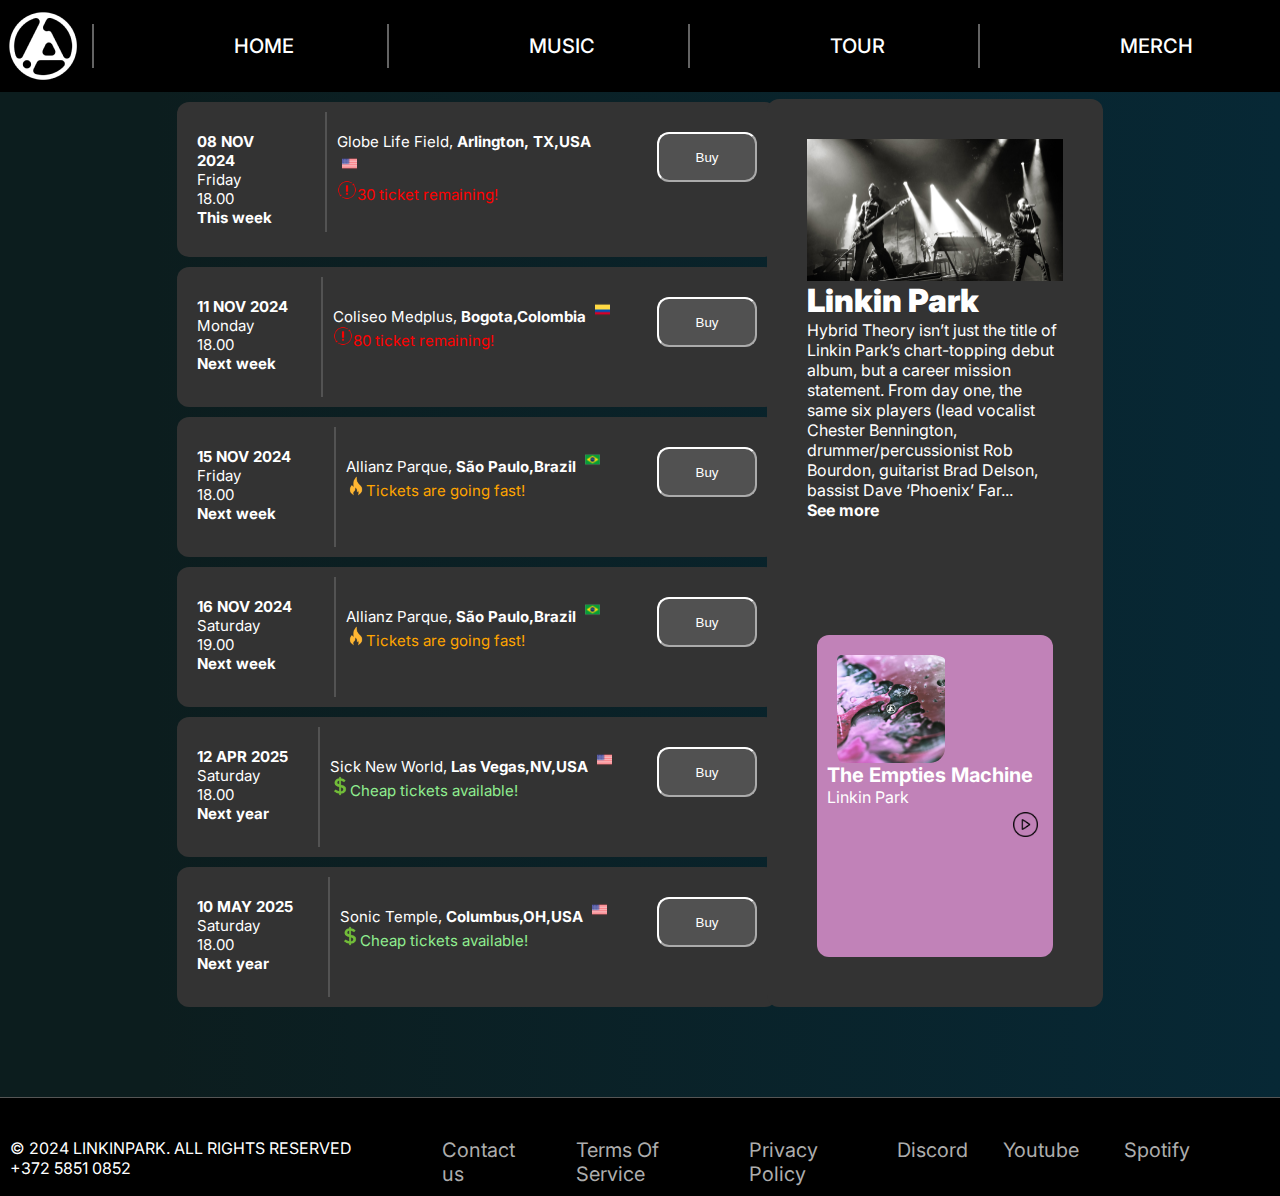
<file: html/tour.html>
<!DOCTYPE html>
<html>
 <head>
    <meta charset="UTF-8">
    <meta name="viewport" content="width=device-width, initial-scale=1.0">
    <title>Linkin Park tour</title>
    <link rel="stylesheet" href="tour.css">
    <link href='https://fonts.googleapis.com/css?family=Inter' rel='stylesheet'>
    <meta name="viewport" content="width=device-width, initial-scale=1.0">
 </head>
 <body>
  <div>
    <header>
        <img src="image3.png" alt="logo">
        <a class="homebutton" href="index.html">HOME</a>
        <a class="musicbutton" href="music.html">MUSIC</a>
        <a class="tourbutton" href="tour.html">TOUR</a>
        <a class="merchbutton" href="merch.html">MERCH</a>
    </header>
    <input type="checkbox" id="menu-toggle">
    <label for="menu-toggle" class="burger">
        <span></span>
        <span></span>
        <span></span>
    </label>
    
    <nav class="burger-menu">
        <ul>
            <li><a href="index.html">Home</a></li>
            <li><a href="music.html">Music</a></li>
            <li><a href="tour.html">Tour</a></li>
            <li><a href="merch.html">Merch</a></li>
        </ul>
    
    </nav>
   </div>
   <div class="main-content">
   <div class="menu">
    <div class="flex-container">
      <div><b>08 NOV 2024 </b><br>
        Friday <br>
        18.00 <br>
        <b>This week</b> <br>
      </div>

      <div class="vertical">
        Globe Life Field, <b>Arlington, TX,USA </b><img src="images/united-states.png" alt="USA" class="usa"> <br>
        <div class="number">
            <img src="images/attention.png" alt="exclamation mark" class="mark">30 ticket remaining!
        </div>
      </div>
        <div class="buybutton">
            <button>Buy</button>
        </div> 
    </div>

    
    <div class="flex-container">
         <div><b>11 NOV 2024</b><br>
           Monday <br>
           18.00 <br>
           <b>Next week</b> <br>
         </div>
         <div class="vertical">
           Coliseo Medplus, <b>Bogota,Colombia </b><img src="images/colombia.png" alt="colombia" class="usa"> <br>
           <div class="number">
               <img src="images/attention.png" alt="exclamation mark" class="mark">80 ticket remaining!
           </div>
         </div>
           <div class="buybutton">
               <button>Buy</button>
           </div> 
    </div>
    
    <div class="flex-container">
         <div><b>15 NOV 2024</b><br>
           Friday <br>
           18.00 <br>
           <b>Next week</b> <br>
         </div>
         <div class="vertical">
           Allianz Parque, <b>São Paulo,Brazil </b><img src="images/flag.png" alt="Brazil" class="usa"> <br>
           <div class="fire">
               <img src="images/fire.png" alt="fire mark" class="mark">Tickets are going fast!
           </div>
         </div>
           <div class="buybutton">
               <button>Buy</button>
           </div> 
    </div>
    
    <div class="flex-container">
         <div><b>16 NOV 2024 </b><br>
           Saturday <br>
           19.00 <br>
           <b>Next week</b> <br>
         </div>
         <div class="vertical">
            Allianz Parque, <b>São Paulo,Brazil </b><img src="images/flag.png" alt="Brazil" class="usa"> <br>
           <div class="fire">
               <img src="images/fire.png" alt="dollar" class="mark">Tickets are going fast!
           </div>
         </div>
           <div class="buybutton">
               <button>Buy</button>
           </div> 
    </div>
    
        <div class="flex-container">
         <div><b>12 APR 2025 </b><br>
           Saturday<br>
           18.00 <br>
           <b>Next year</b> <br>
         </div>
         <div class="vertical">
           Sick New World, <b>Las Vegas,NV,USA </b><img src="images/united-states.png" alt="USA" class="usa"> <br>
           <div class="dollar">
               <img src="images/dollar-symbol.png" alt="dollar" class="mark">Cheap tickets available! 
           </div>
         </div>
           <div class="buybutton">
               <button>Buy</button>
           </div> 
    </div>
    
    <div class="flex-container">
      <div><b>10 MAY 2025 </b><br>
        Saturday<br>
        18.00 <br>
        <b>Next year</b> <br>
      </div>
      <div class="vertical">
        Sonic Temple, <b>Columbus,OH,USA </b><img src="images/united-states.png" alt="USA" class="usa"> <br>
        <div class="dollar">
            <img src="images/dollar-symbol.png" alt="dollar" class="mark">Cheap tickets available!
        </div>
      </div>
        <div class="buybutton">
            <button>Buy</button>
        </div> 
    </div>
  </div>
    <div class="second">
      <div>
        <img src="images/LinkinParkBerlin2010.jpg" alt="Linkin Park" class="park">
        <h1><b>Linkin Park</b></h1>
        <p>Hybrid Theory isn’t just the title of Linkin Park’s chart-topping debut album, but a career mission statement.
         From day one, the same six players (lead vocalist Chester Bennington, drummer/percussionist Rob Bourdon, 
         guitarist Brad Delson, bassist Dave ‘Phoenix’ Far... <br><b>See more</b></p>
      </div>
      <div class="thrid">
        <img src="images/Linkin_Park_-_From_Zero.png" alt="FromZero" class="zero">
        <p class="head">The Empties Machine <br></p>
        <p>Linkin Park</p>
        <img src="images/play.png" alt="playbutton" class="playbutton">
      </div> 
    </div>
  </div>
  <footer>
    <div class="footertext">
      <p class="copyright">© 2024 LINKINPARK. ALL RIGHTS RESERVED +372 5851 0852</p>
      <a class="contact" href="https://store.linkinpark.com/pages/contact-us">Contact us</a>
      <a class="terms" href="https://store.linkinpark.com/policies/terms-of-service">Terms Of Service</a>
      <a class="privacy" href="https://store.linkinpark.com/pages/privacy-policy">Privacy Policy</a>
      <a class="disc" href="https://discord.com/invite/linkinpark">Discord</a>
      <a class="yout" href="https://www.youtube.com/channel/UCZU9T1ceaOgwfLRq7OKFU4Q">Youtube</a>
      <a class="spot" href="https://open.spotify.com/artist/6XyY86QOPPrYVGvF9ch6wz?si=83a1dcc015184907&nd=1&dlsi=19619dbffe85433d">Spotify</a>
    </div>
  </footer>
 </body>
</html>
</file>
<file: html/tour.css>
* {
  padding: 0;
  margin: 0;

}
header {
  width: 100%;
  height: 92px;
  background-color: black;
  display: flex;
  align-items: center;
  justify-content: space-around;
}

a {
  text-decoration: none;
  font-weight: 500;
  color: white;
  font-size: 20px;
  padding-left: 140px;
  padding-right: 80px;
}

body {
  background: rgb(12,29,30);
  background: linear-gradient(90deg, rgba(12,29,30,1) 12%, rgba(7,40,53,1) 100%);
  font-family: inter;
  overflow-x: hidden;
  color: #ffffff;
}

.logo {
    position: absolute;
    top: 1.5px;
    left: 3.25%;
    padding: 10px;
}

.headbutton {
    display: flex;
    justify-content: center;
}


.logo {
  padding: 10px;
}

.merchbutton {
  border-left: 2px rgb(99, 99, 99) solid;
  padding-top: 10px;
  padding-bottom: 10px;
}

.burger-menu {
  display: none;
}

.merchbutton {
  border-left: 2px rgb(99, 99, 99) solid;
  padding-top: 10px;
  padding-bottom: 10px;
}

#menu-toggle {
  display: none;
} 

body {
    background: rgb(138,120,120);
    background: radial-gradient(circle, rgba(138,120,120,1) 14%, rgba(17,17,17,1) 100%);
    font-family: 'Inter';
    display: flex;
    flex-direction: column;
}

.main-content {
    display: flex;
    justify-content: space-around;
}

.all{
    column-count: 2;
}

.vertical {
    margin-left: 300px;
    border-left: 2px solid #7777;
    height: 80px;
}

.buybutton{
display: flex;
justify-content: center;
}

button{
    background-color:#515151 ;
    border: 1;
    border-color: white;
    color: white ;
    border-radius: 12px;
    width: 100px;
    height: 50px;
}
.menu{
  float: left;
  width: 20%;
}
.flex-container {
    display: flex;
    justify-content: space-between;
    background-color: #333333;
    color: white;
    margin: 10px;
    width: 600px;
    border-radius: 12px
  }
  
  .flex-container > div {
    margin: 10px;
    padding: 20px 10px 20px 10px;
    font-size: 15px;
  }
  .number{
    color: #FF0000;
  }
  .fire{
    color: orange;
  }
  .dollar{
    color: lightgreen;
  }
  .usa{
  border-radius: 4px;
  padding: 5px;
  width: 15px;
  }
  .mark{
    border-radius: 0px;
  padding: 0px;
  width: 20px;
  }
  .park{
    display: block;
    margin-left: auto;
    margin-right: auto;
    width: 100%;
  }

  h1{
    color:white;
  }

  .second{
    direction: column;
    background-color: #333333;
    color: white;
    margin: 10px;
    padding: 40px;
    width: 600px;
    border-radius: 12px;
    display: flex;  
    flex-wrap: wrap;
    float: right;
    width: 20%;
    margin-top: 7px;
    text-align: left;
    
  }

  .thrid{
    background-color: #C182B8;
    color: white;
    margin: 10px;
    padding: 10px;
    width: 600px;
    border-radius: 12px;
  }
  .zero{
    display: block;
    margin-right: auto;
    width: 50%;
   border-radius: 15px;
   padding-top: 10px;
   padding-left: 10px;
  }
  .playbutton{
  padding: 5px;
  width: 25px;
  margin-left: auto;
  display: block;
  }

  .head{
    font-size: 20px;
    font-weight: bold;
  }

  footer {
  height: 70px;
  background: black;
  margin-top: 80px;
  }

  .footertext {
  font-family: inter;
  color: white;
  display: flex;
  flex-direction: row;
  justify-content: space-between;
  padding: 10px;
  }

  @media (max-width: 768px){
    a{
      padding: 20px 60px;
      width: 70%;
    }
    
    header{
      flex-direction: column;
      height: auto;
    }
    
    .second{
      width: 100%;
    }
  }

  @media (max-width: 480px) {
    a{
      padding-left: 10px;
      padding-right: 10px;
      font-size: 16px;
    }
    header{
      flex-direction: column;
      height: auto;
    }
    
    .second{
      width: 100%;
    }
    
    #menu-toggle {
      display: none;
    }

  .burger {
      display: flex;
      flex-direction: column;
      justify-content: space-around;
      width: 30px;
      height: 25px;
      cursor: pointer;
      margin: 20px;
  }
  
  .burger span {
      width: 100%;
      height: 3px;
      background-color: #ffffff;
      transition: 0.3s;
  }
  
 
  .burger-menu {
      display: none;
      background-color: #0c1d1e;
      position: absolute;
      top: 60px;
      width: 100%;
      text-align: center;
  }
  
  .nurger-menu ul {
      list-style: none;
  }
  
  .burger-menu ul li {
      padding: 10px;
  }
  
  .burger-menu ul li a {
      color: white;
      text-decoration: none;
      font-size: 18px;
      font-family: inter;
  }
  
  
  #menu-toggle:checked + .burger + .menu {
      display: block;
  }
  
  
  #menu-toggle:checked + .burger span:nth-child(1) {
      transform: rotate(45deg) translate(5px, 5px);
  }
  
  #menu-toggle:checked + .burger span:nth-child(2) {
      opacity: 0;
  }
  
  #menu-toggle:checked + .burger span:nth-child(3) {
      transform: rotate(-45deg) translate(5px, -5px);
  }

  header {
      display: none;
  }

  a {
      padding: 0px;
  }
}

body {
    background: rgb(12,29,30);
    background: linear-gradient(90deg, rgba(12,29,30,1) 12%, rgba(7,40,53,1) 100%);
    font-family: inter;
    overflow-x: hidden;
}

.headbutton {
  text-decoration: none;
  font-weight: 500;
  color: white;
  font-size: 20px;
  padding-left: 140px;
  padding-right: 80px;
  display: flex;
  justify-content: center;
}

.homebutton {
  text-decoration: none;
  font-weight: 500;
  color: white;
  font-size: 20px;
  padding-left: 140px;
  padding-right: 80px;
  border-left: 2px rgb(99, 99, 99) solid;
  padding-top: 10px;
  padding-bottom: 10px;
}

.musicbutton {
  text-decoration: none;
  font-weight: 500;
  color: white;
  font-size: 20px;
  padding-left: 140px;
  padding-right: 80px;
  border-left: 2px rgb(99, 99, 99) solid;
  padding-top: 10px;
  padding-bottom: 10px;
}

.tourbutton {
  text-decoration: none;
  font-weight: 500;
  color: white;
  font-size: 20px;
  padding-left: 140px;
  padding-right: 80px;
  border-left: 2px rgb(99, 99, 99) solid;
  padding-top: 10px;
  padding-bottom: 10px;
}

.merchbutton {
  text-decoration: none;
  font-weight: 500;
  color: white;
  font-size: 20px;
  padding-left: 140px;
  padding-right: 80px;    
  border-left: 2px rgb(99, 99, 99) solid;
  padding-top: 10px;
  padding-bottom: 10px;
}

footer {
  width: 100%;
  height: 100%;
  background: black;
  margin-top: 80px;
  border-top: 1px solid rgb(86, 86, 86);
}

.footertext {
  font-family: inter;
  color: white;
  display: flex;
  flex-direction: row;
  justify-content: space-evenly;
  padding: 10px;
  padding-top: 40px;
}

a {
  font-family: inter;
  font-weight: 400;
  color: rgb(173, 173, 173);
  text-decoration: none;
}

a:hover {
  font-weight: 900;
  color: rgb(1, 165, 194);
}

.copyright {
  padding-right: 50px;
}

.contact {
  padding-right: 40px;
  padding-left: 15px;
}

.terms {
  padding-right: 35px;
  padding-left: 15px;
}

.privacy {
  padding-left: 15px;
  padding-right: 15px;
}

.disc {
  padding-right: 30px;
  padding-left: 30px;
}

.yout {
  padding-right: 30px;
  padding-left: 5px;
}

.spot {
  padding-left: 15px;
}

.homebutton:hover {
  font-weight: 800;
  color: rgb(1, 165, 194);
}

.musicbutton:hover {
  font-weight: 800;
  color: rgb(1, 165, 194);
}

.tourbutton:hover {
  font-weight: 800;
  color: rgb(1, 165, 194);
}

.merchbutton:hover {
  font-weight: 800;
  color: rgb(1, 165, 194);
}
</file>
